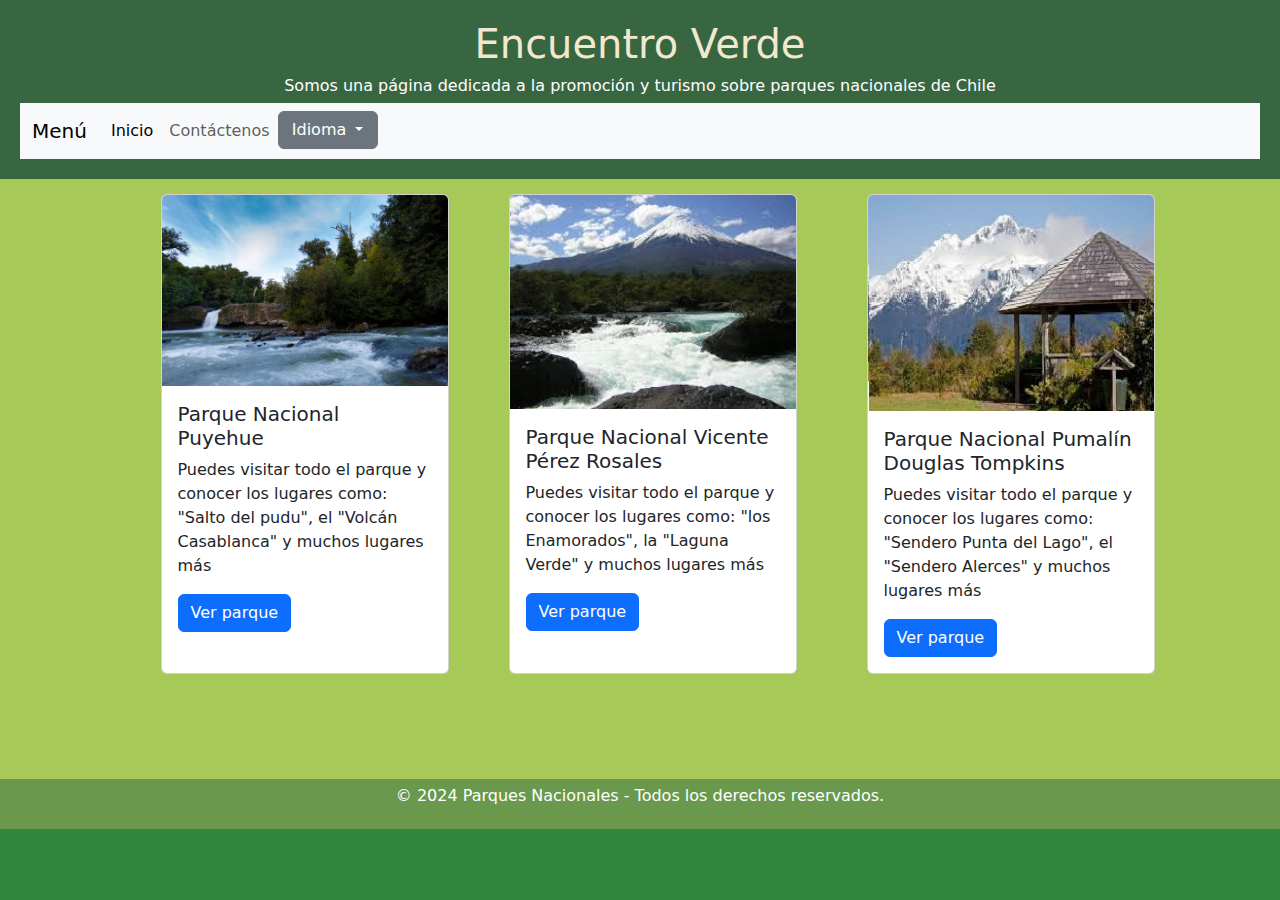
<file: HTML/Index.html>
<!DOCTYPE html>
<html lang="en">
<head>
    <meta charset="UTF-8">
    <meta name="viewport" content="width=device-width, initial-scale=1.0">
    <title>Parques nacionales</title>
    <link rel="icon" type="IMG" href="../IMG/Logo.png">
    <link href="https://cdn.jsdelivr.net/npm/bootstrap@5.3.3/dist/css/bootstrap.min.css" rel="stylesheet">
    <script src="https://cdn.jsdelivr.net/npm/bootstrap@5.3.3/dist/js/bootstrap.bundle.min.js"></script>
    <link rel="stylesheet" href="../CSS/Style.css">
    <script src="https://ajax.googleapis.com/ajax/libs/jquery/3.5.1/jquery.min.js"></script>
    <script src="https://cdnjs.cloudflare.com/ajax/libs/popper.js/1.16.0/umd/popper.min.js"></script>
    <script src="../JS/Java.JS"></script>
</head>
</head>
<header class="HeaderI">
    <div>
        <h1 style="text-align: center;"  >Encuentro Verde </h1>
        <h6 id="Descripcion"><center>Somos una página dedicada a la promoción y turismo sobre parques nacionales de Chile</center></h6>
            <nav class="navbar navbar-expand-lg bg-light">
              <div class="container-fluid">
                <a class="navbar-brand" href="#">Menú</a>
                <button class="navbar-toggler" type="button" data-bs-toggle="collapse" data-bs-target="#navbarScroll" aria-controls="navbarScroll" aria-expanded="false" aria-label="Toggle navigation">
                  <span class="navbar-toggler-icon"></span>
                </button>
                <div class="collapse navbar-collapse" id="navbarScroll">
                  <ul class="navbar-nav me-auto my-2 my-lg-0 navbar-nav-scroll" style="--bs-scroll-height: 100px;">
                    <li class="nav-item">
                      <a class="nav-link active" aria-current="page" href="Index.html">Inicio</a>
                    </li>
                    <li class="nav-item">
                      <a class="nav-link" href="Contacto.html">Contáctenos</a>
                    </li>
                    <div class="dropdown">
                      <button class="btn btn-secondary dropdown-toggle" type="button" id="dropdownMenuButton1" data-bs-toggle="dropdown" aria-expanded="false">
                        Idioma
                      </button>
                      <ul class="dropdown-menu" aria-labelledby="dropdownMenuButton1">
                        <li><a class="dropdown-item" href="Index.html"><img src="../IMG/Español.png"></a></li>
                        <li><a class="dropdown-item" onclick="InglesIndex()" ><img src="../IMG/Ingles.png" ></a></li>
                        
                      </ul>
                    </div>
                  </ul>

                </div>
              </div>
            </nav>
            
      </div>

    
</header>
<body>
    <div class="container2">
        <div class="main">
        <div class="card" style="width: 18rem; margin-right: 30px; ">
            <img class="card-img-top" src="../IMG/puyehue.jpg" alt="Parque Puyehue">
            <div class="card-body">
              <h5 class="card-title" id="Puyehue">Parque Nacional Puyehue</h5>
              <p class="card-text" id="PuyehueD">
                Puedes visitar todo el parque y conocer los lugares como:
                 "Salto del pudu", el "Volcán Casablanca" y muchos lugares más
              </p>
              <a href="Puyehue.html" class="btn btn-primary " >Ver parque</a>
            </div>
          </div>
          <div class="card" style="width: 18rem; margin-left: 30px;">
            <img class="card-img-top" src="../IMG/PNVicente.jpg" alt="Vicente perez Rosales">
            <div class="card-body">
              <h5 class="card-title" id="Vicente">Parque Nacional Vicente Pérez Rosales</h5>
              <p class="card-text" id="VicenteD">
                 Puedes visitar todo el parque y conocer los lugares como:
                 "los Enamorados", la "Laguna Verde" y muchos lugares más</p>
              <a href="VicentePR.html" class="btn btn-primary">Ver parque</a>
            </div>
          </div>
          <div class="card" style="width: 18rem; margin-left: 60px;">
            <img class="card-img-top" src="../IMG/Pumalin2.jpg" alt="Pumalin Douglas Tompkins">
            <div class="card-body">
              <h5 class="card-title">Parque Nacional Pumalín Douglas Tompkins</h5>
              <p class="card-text">
                 Puedes visitar todo el parque y conocer los lugares como:
                 "Sendero Punta del Lago", el "Sendero Alerces" y muchos lugares más</p>
              <a href="Pumalin.html" class="btn btn-primary">Ver parque</a>
            </div>
          </div>

        </div>
    </div>
    <footer>
        <p>&copy; 2024 Parques Nacionales - Todos los derechos reservados.</p>
    </footer>

</body>
</html>
</file>
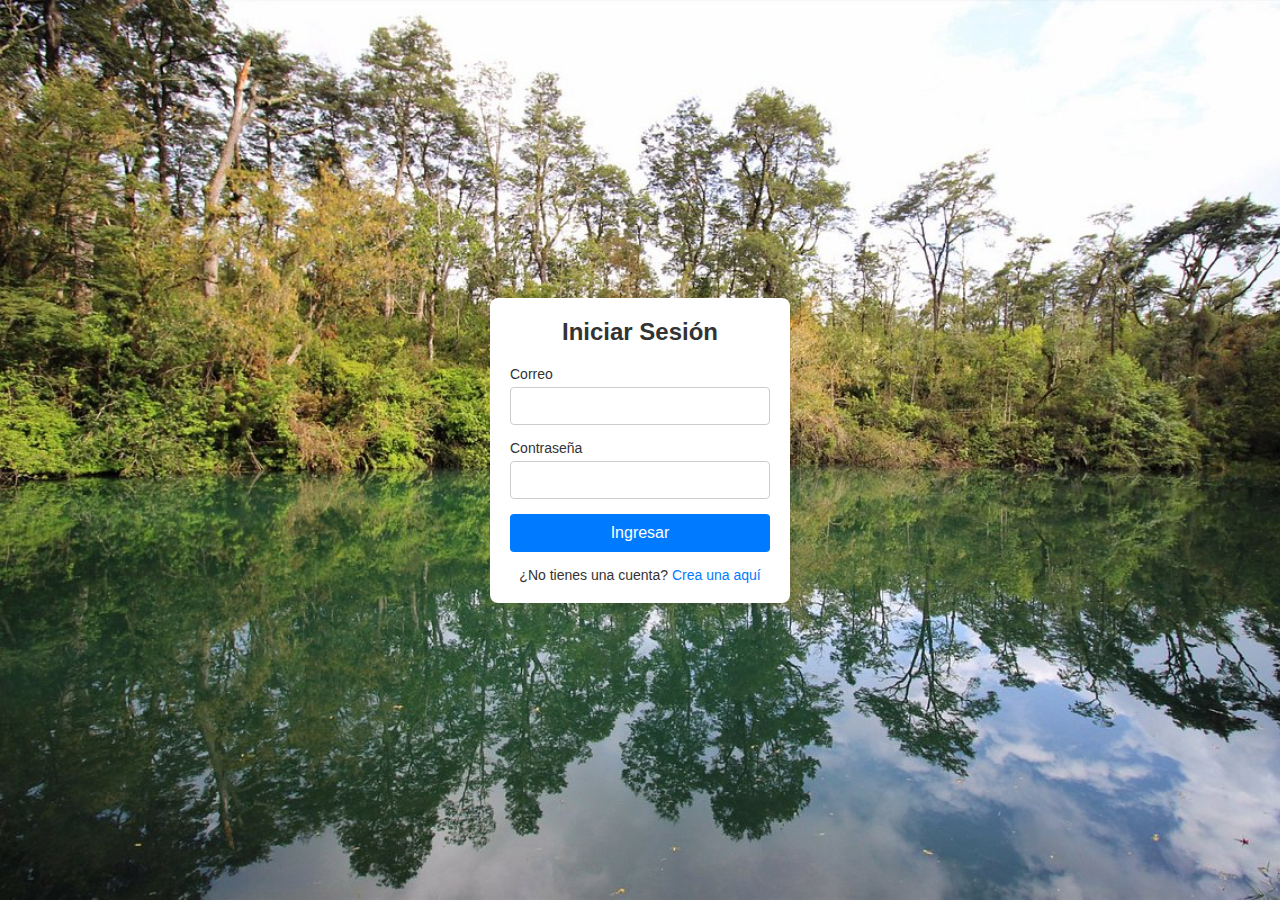
<file: HTML/Login.html>
<!DOCTYPE html>
<html lang="es">
<head>
    <meta charset="UTF-8">
    <meta name="viewport" content="width=device-width, initial-scale=1.0">
    <title>Login</title>
    <link rel="stylesheet" href="../CSS/Login.css">
</head>
<body>
    <div class="login-container">
        <h2>Iniciar Sesión</h2>
        <form action="/login" method="post">
            <div class="input-group">
                <label for="email">Correo</label>
                <input type="email" id="email" name="email" required>
            </div>
            <div class="input-group">
                <label for="password">Contraseña</label>
                <input type="password" id="password" name="password" required>
            </div>
            <button type="submit">Ingresar</button>
        </form>
        <div class="register-link">
            <p>¿No tienes una cuenta? <a href="../HTML/Registrar.html">Crea una aquí</a></p>
        </div>
    </div>
</body>
</html>
</file>
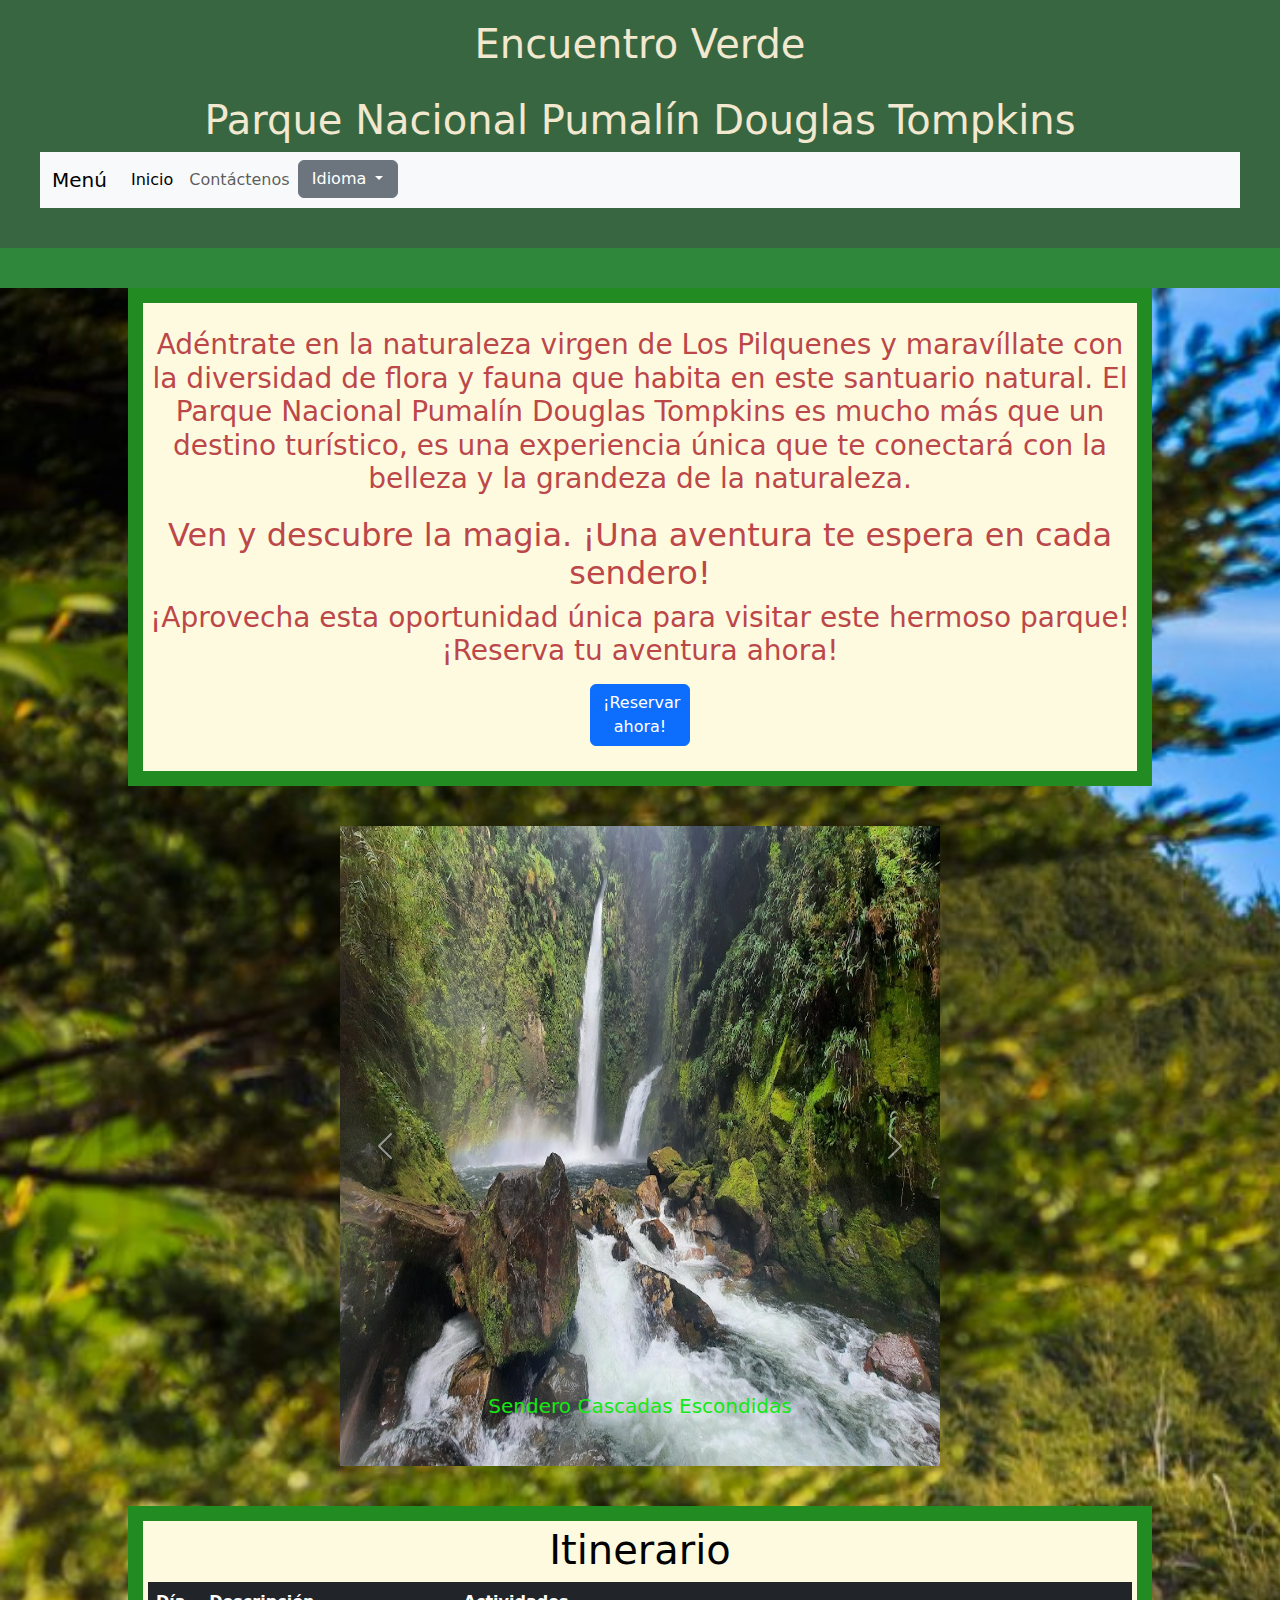
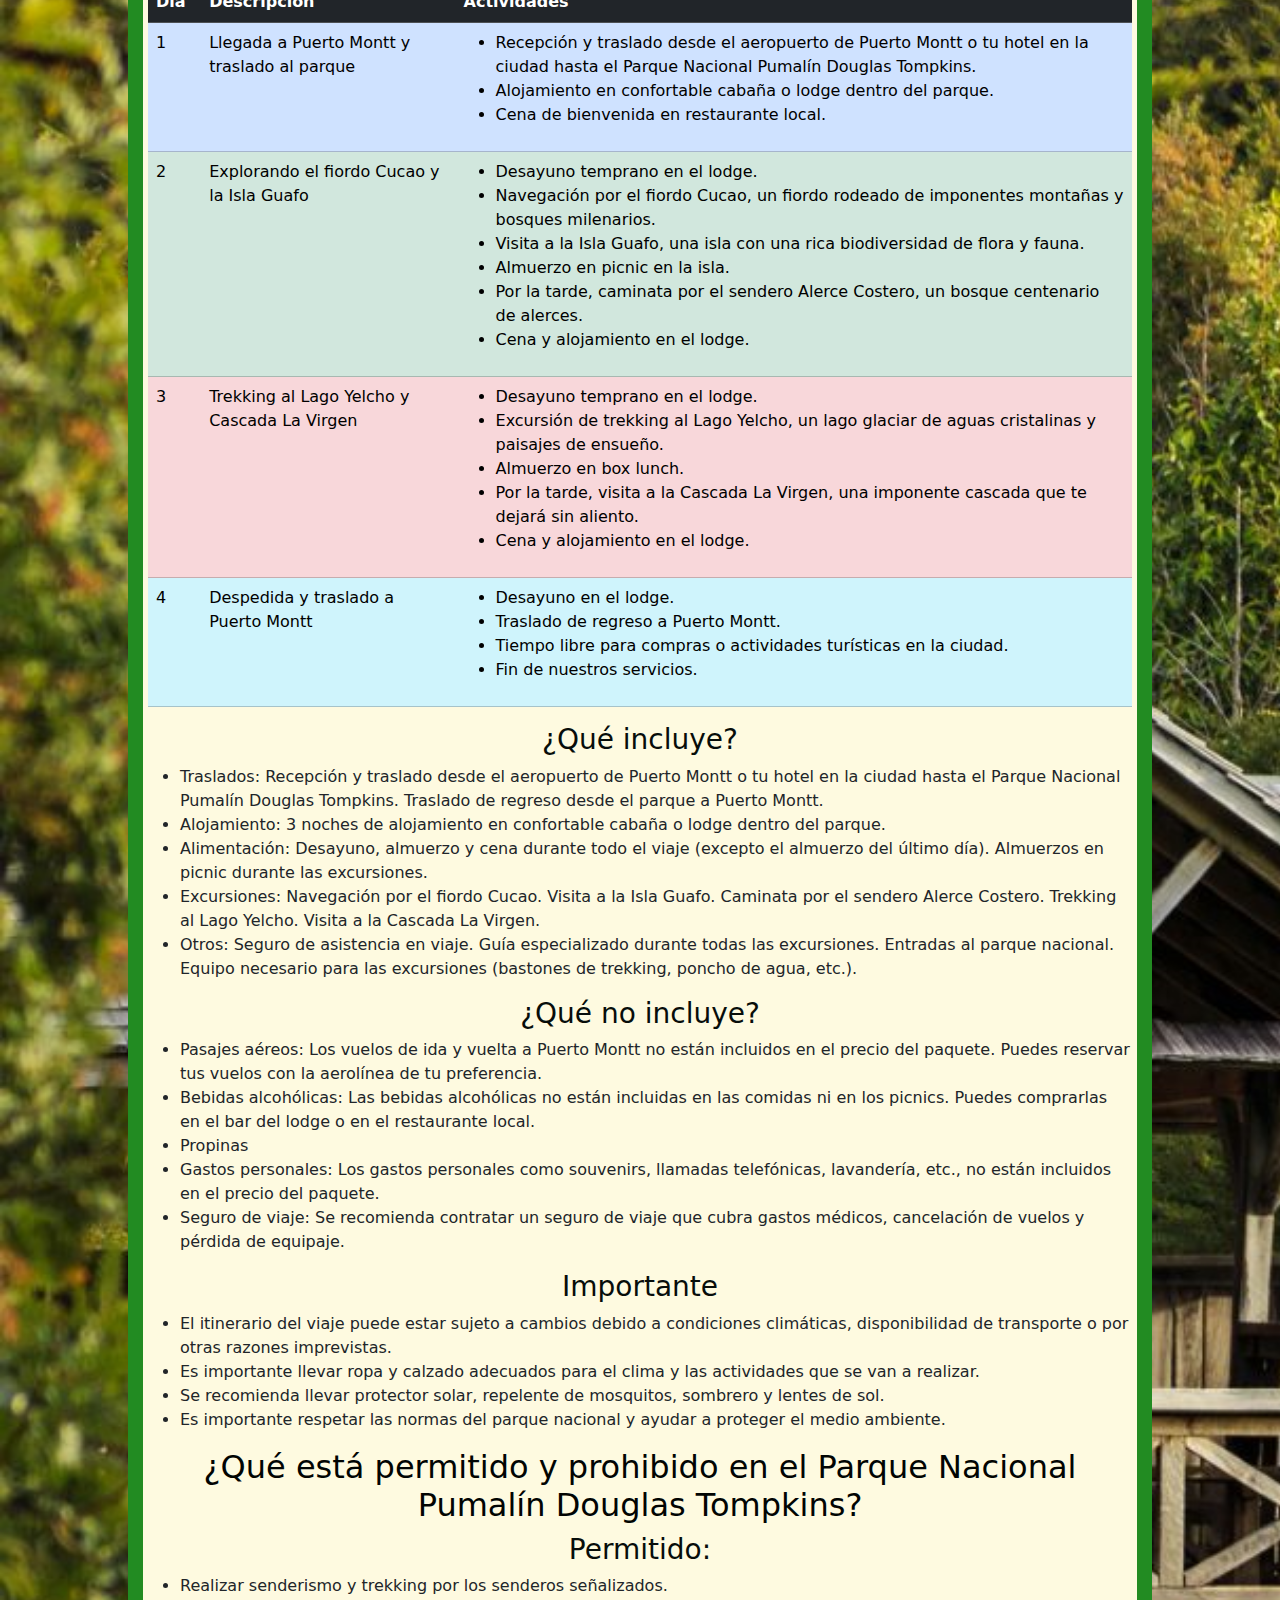
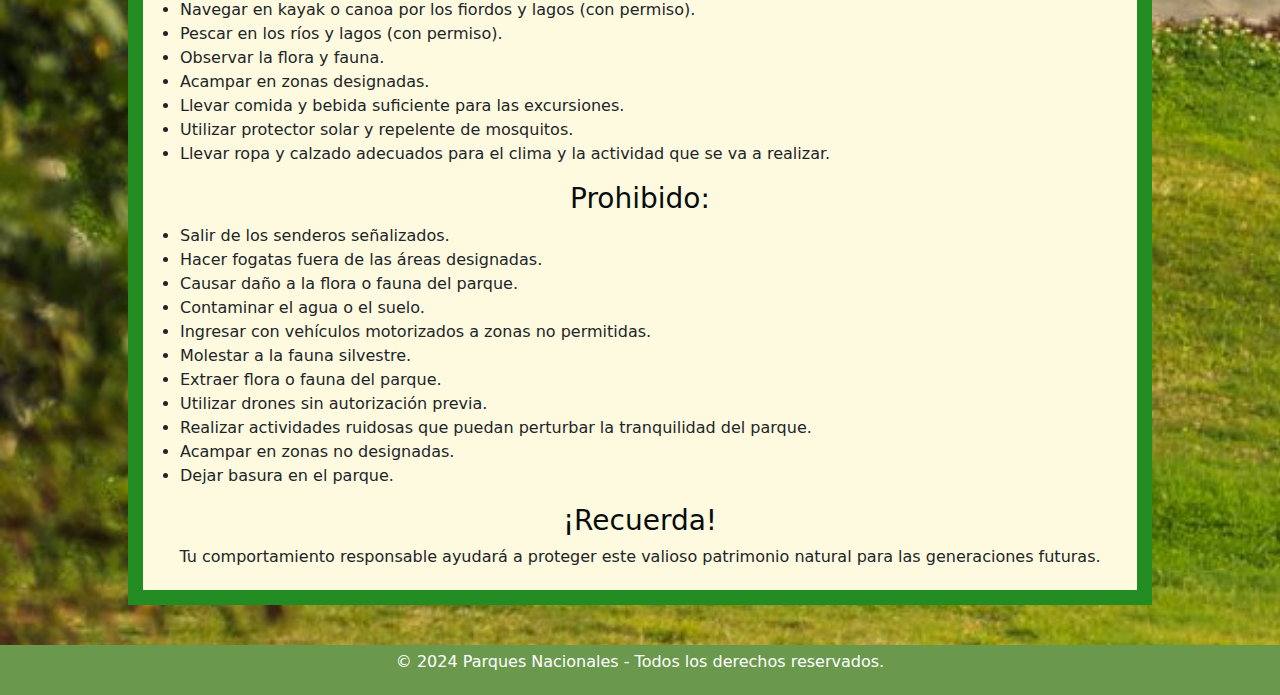
<file: HTML/Pumalin.html>
<!DOCTYPE html>
<html lang="en">
<head>
    <meta charset="UTF-8">
    <meta name="viewport" content="width=device-width, initial-scale=1.0">
    <title>Pumalin</title>
    <link rel="icon" type="IMG" href="../IMG/Logo.png">
    <link href="https://cdn.jsdelivr.net/npm/bootstrap@5.3.3/dist/css/bootstrap.min.css" rel="stylesheet">
    <script src="https://cdn.jsdelivr.net/npm/bootstrap@5.3.3/dist/js/bootstrap.bundle.min.js"></script>
    <link rel="stylesheet" href="../CSS/Style.css">
    <script src="https://ajax.googleapis.com/ajax/libs/jquery/3.5.1/jquery.min.js"></script>
    <script src="https://cdnjs.cloudflare.com/ajax/libs/popper.js/1.16.0/umd/popper.min.js"></script>
    <script src="../JS/Java.JS"></script>
</head>
<body >
    <header>
        <h1>
            Encuentro Verde
        </h1>
        <header class="HeaderI">
            <div>
                <h1 style="text-align: center;" id="PumalinT" >Parque Nacional Pumalín Douglas Tompkins </h1>
                <nav class="navbar navbar-expand-lg bg-light">
                    <div class="container-fluid">
                      <a class="navbar-brand" href="#">Menú</a>
                      <button class="navbar-toggler" type="button" data-bs-toggle="collapse" data-bs-target="#navbarScroll" aria-controls="navbarScroll" aria-expanded="false" aria-label="Toggle navigation">
                        <span class="navbar-toggler-icon"></span>
                      </button>
                      <div class="collapse navbar-collapse" id="navbarScroll">
                        <ul class="navbar-nav me-auto my-2 my-lg-0 navbar-nav-scroll" style="--bs-scroll-height: 100px;">
                          <li class="nav-item">
                            <a class="nav-link active" aria-current="page" href="Index.html">Inicio</a>
                          </li>         
                          <li class="nav-item">
                            <a class="nav-link" href="Contacto.html">Contáctenos</a>
                          </li>
                          <div class="dropdown">
                            <button class="btn btn-secondary dropdown-toggle" type="button" id="dropdownMenuButton1" data-bs-toggle="dropdown" aria-expanded="false">
                              Idioma
                            </button>
                            <ul class="dropdown-menu" aria-labelledby="dropdownMenuButton1">
                              <li><a class="dropdown-item" href="Pumalin.html"><img src="../IMG/Español.png"></a></li>
                              <li><a class="dropdown-item" onclick="InglesPumalin()"><img src="../IMG/Ingles.png"></a></li>
                              
                            </ul>
                          </div>
                        </ul>
      
                      </div>
                    </div>
                  </nav>

              </div>  
        </header>
    </header>
    <body  >
        <section style="background-image: url('../IMG/pumalin.jpg');background-size: cover;">
        <div class="CuadroTexto">
        <article>
            <h3 class="Pumalin" id="PumalinDesc">
                Adéntrate en la naturaleza virgen de Los Pilquenes y
                 maravíllate con la diversidad de flora y fauna que habita en 
                 este santuario natural. El Parque Nacional Pumalín Douglas Tompkins
                  es mucho más que un destino turístico, es una experiencia única
                   que te conectará con la belleza y la grandeza de la naturaleza.
            </h3>
        </article>
        <article>
            <h2 class="Pumalin" id="PumalinSub">Ven y descubre la magia. ¡Una aventura te espera en cada sendero!</h2>
            <h3 class="Pumalin"><p id="PumalinSub2">¡Aprovecha esta oportunidad única para visitar este hermoso parque!¡Reserva tu aventura ahora!</p></h3>
            <button type="button" class="btn btn-primary" data-bs-toggle="modal" data-bs-target="#myModal">
                ¡Reservar ahora!
              </button>       
        </article>         
    </div>
    <div class="modal" id="myModal">
        <div class="modal-dialog modal-dialog-centered">
          <div class="modal-content">
            <div class="modal-header">
              <h4 class="modal-title">Alerta</h4>
              <button type="button" class="btn-close" data-bs-dismiss="modal"></button>
            </div>
            <div class="modal-body">
              No hay reservas disponibles :(
            </div>
            <div class="modal-footer">
              <button type="button" class="btn btn-danger" data-bs-dismiss="modal">Cerrar</button>
            </div>
      
          </div>
        </div>
      </div>
    
        <section id="galeria">
            <h2 ></h2>
            <div id="carouselExampleControls" class="carousel slide carousel-background" data-bs-ride="carousel" >
                <div class="carousel-inner">
                    <div class="carousel-item active">
                        <img src="../IMG/cascadasescondidas.jpg"
                         class="d-block img-fluid" alt="Sendero de los enamorados">
                        <div class="carousel-caption d-none d-md-block">
                        <h5 style="color: rgb(21, 232, 21);">Sendero Cascadas Escondidas</h5>
                        </div>
                    </div>
                    <div class="carousel-item">
                        <img src="../IMG/volcanchaiten.jpg"  class="d-block img-fluid" alt="Laguna verde">
                        <div class="carousel-caption d-none d-md-block">
                        <h5 style="color: rgb(1, 52, 13);">Sendero Volcan Chaitén</h5>
                    </div>
                    </div>
                    <div class="carousel-item">
                        <img src="../IMG/miradorlago.jpg" class="d-block img-fluid" alt="Sendero los alerces">
                        <div class="carousel-caption d-none d-md-block">
                        <h5 style="color: rgb(34, 244, 34);">Sendero Lago Negro</h5>
                    </div>
                    </div>
                    <div class="carousel-item">
                      <img src="../IMG/mirador.jpg" class="d-block img-fluid" alt="Mirador">
                      <div class="carousel-caption d-none d-md-block">
                      <h5 style="color: rgb(34, 244, 34);">Mirador </h5>
                  </div>
                  </div>
                </div>
                <a class="carousel-control-prev" href="#carouselExampleControls" role="button" data-slide="prev">
                    <span class="carousel-control-prev-icon" aria-hidden="true"></span>
                    <span class="sr-only"></span>
                </a>
                <a class="carousel-control-next" href="#carouselExampleControls" role="button" data-slide="next">
                    <span class="carousel-control-next-icon" aria-hidden="true"></span>
                    <span class="sr-only"></span>
                </a>
            </div>
        </section>
        <section>
            <div class="CuadroTexto">
                <h1 style="color: black;" id="PumalinIti"> Itinerario</h1>
                <table class="table" cellspacing="10" width="100%">
                    <thead class="table-dark" width="50%">
                      <tr >
                        <th id="Dia">Día</th>
                        <th id="Descripcion">Descripción</th>
                        <th id="Actividades">Actividades</th>
                      </tr>
                    </thead>
                    <tbody>
                        <tr class="table-primary">
                          <td>1</td>
                          <td id="PumalinD1D">Llegada a Puerto Montt y traslado al parque</td>
                          <td><ul>
                            <li id="PumalinD1A1">Recepción y traslado desde el aeropuerto de Puerto Montt o tu hotel en la ciudad hasta el Parque Nacional Pumalín Douglas Tompkins.</li>
                            <li id="PumalinD1A2">Alojamiento en confortable cabaña o lodge dentro del parque.</li>
                            <li id="PumalinD1A3">Cena de bienvenida en restaurante local.</li>
                        </ul></td>
                        </tr>  
                        <tr class="table-success">
                            <td>2</td>
                          <td id="PumalinD2D">Explorando el fiordo Cucao y la Isla Guafo</td>
                          <td><ul>
                            <li id="PumalinD2A1">Desayuno temprano en el lodge.</li>
                            <li id="PumalinD2A2">Navegación por el fiordo Cucao, un fiordo rodeado de imponentes montañas y bosques milenarios.</li>
                            <li id="PumalinD2A3">Visita a la Isla Guafo, una isla con una rica biodiversidad de flora y fauna.</li>
                            <li id="PumalinD2A4">Almuerzo en picnic en la isla.</li>
                            <li id="PumalinD2A5">Por la tarde, caminata por el sendero Alerce Costero, un bosque centenario de alerces.</li>
                            <li id="PumalinD2A6">Cena y alojamiento en el lodge.</li>
                        </ul></td>
                        </tr>
                        <tr class="table-danger">
                            <td>3</td>
                            <td id="PumalinD3D">Trekking al Lago Yelcho y Cascada La Virgen</td>
                            <td><ul>
                                <li id="PumalinD3A1">Desayuno temprano en el lodge.</li>
                                <li id="PumalinD3A2">Excursión de trekking al Lago Yelcho, un lago glaciar de aguas cristalinas y paisajes de ensueño.</li>
                                <li id="PumalinD3A3">Almuerzo en box lunch.</li>
                                <li id="PumalinD3A4">Por la tarde, visita a la Cascada La Virgen, una imponente cascada que te dejará sin aliento.</li>
                                <li id="PumalinD3A5">Cena y alojamiento en el lodge.</li>
                          </ul></td>
                        </tr>
                        <tr class="table-info">
                            <td>4</td>
                            <td id="PumalinD4D">Despedida y traslado a Puerto Montt</td>
                            <td><ul>
                                <li id="PumalinD4A1">Desayuno en el lodge.</li>
                                <li id="PumalinD4A2">Traslado de regreso a Puerto Montt.</li>
                                <li id="PumalinD4A3">Tiempo libre para compras o actividades turísticas en la ciudad.</li>
                                <li id="PumalinD4A4">Fin de nuestros servicios.</li>
                          </ul></td>

                        </tr>
                        
                    </tbody>
                </table>   
                <h3 id="Incluye">¿Qué incluye?</h3>
                <ul>
                    <li id="Incluye1">Traslados: Recepción y traslado desde el aeropuerto de Puerto Montt o tu hotel en la ciudad hasta el Parque Nacional Pumalín Douglas Tompkins. Traslado de regreso desde el parque a Puerto Montt.</li>
                    <li id="Incluye2">Alojamiento: 3 noches de alojamiento en confortable cabaña o lodge dentro del parque.</li>
                    <li id="Incluye3">Alimentación: Desayuno, almuerzo y cena durante todo el viaje (excepto el almuerzo del último día). Almuerzos en picnic durante las excursiones.</li>
                    <li id="Incluye4">Excursiones: Navegación por el fiordo Cucao. Visita a la Isla Guafo. Caminata por el sendero Alerce Costero. Trekking al Lago Yelcho. Visita a la Cascada La Virgen.</li>
                    <li id="Incluye5">Otros: Seguro de asistencia en viaje. Guía especializado durante todas las excursiones. Entradas al parque nacional. Equipo necesario para las excursiones (bastones de trekking, poncho de agua, etc.).</li>
                </ul>
                <h3 id="NoIncluye">¿Qué no incluye?</h3>
                <ul>
                    <li id="NoIncluye1">Pasajes aéreos: Los vuelos de ida y vuelta a Puerto Montt no están incluidos en el precio del paquete. Puedes reservar tus vuelos con la aerolínea de tu preferencia.</li>
                    <li id="NoIncluye2">Bebidas alcohólicas: Las bebidas alcohólicas no están incluidas en las comidas ni en los picnics. Puedes comprarlas en el bar del lodge o en el restaurante local.</li>
                    <li id="NoIncluye3">Propinas</li>
                    <li id="NoIncluye4">Gastos personales: Los gastos personales como souvenirs, llamadas telefónicas, lavandería, etc., no están incluidos en el precio del paquete.</li>
                    <li id="NoIncluye5">Seguro de viaje: Se recomienda contratar un seguro de viaje que cubra gastos médicos, cancelación de vuelos y pérdida de equipaje.</li>
                </ul>
                <h3 style="text-align: center;" id="Importante">Importante</h3>
                <ul>
                    <li id="Importante1">El itinerario del viaje puede estar sujeto a cambios debido a condiciones climáticas, disponibilidad de transporte o por otras razones imprevistas.</li>
                    <li id="Importante2">Es importante llevar ropa y calzado adecuados para el clima y las actividades que se van a realizar.</li>
                    <li id="Importante3">Se recomienda llevar protector solar, repelente de mosquitos, sombrero y lentes de sol.</li>
                    <li id="Importante4">Es importante respetar las normas del parque nacional y ayudar a proteger el medio ambiente.</li>
                </ul>
                <h2 id="QuePermi">¿Qué está permitido y prohibido en el Parque Nacional Pumalín Douglas Tompkins?</h2>

                <h3 id="Permitido">Permitido:</h3>
                <ul>
                    <li id="Permitido1">Realizar senderismo y trekking por los senderos señalizados.</li>
                    <li id="Permitido2">Navegar en kayak o canoa por los fiordos y lagos (con permiso).</li>
                    <li id="Permitido3">Pescar en los ríos y lagos (con permiso).</li>
                    <li id="Permitido4">Observar la flora y fauna.</li>
                    <li id="Permitido5">Acampar en zonas designadas.</li>
                    <li id="Permitido6">Llevar comida y bebida suficiente para las excursiones.</li>
                    <li id="Permitido7">Utilizar protector solar y repelente de mosquitos.</li>
                    <li id="Permitido8">Llevar ropa y calzado adecuados para el clima y la actividad que se va a realizar.</li>
                </ul>
                <h3 id="Prohibido">Prohibido:</h3>
                <ul>
                    <li id="Prohibido1">Salir de los senderos señalizados.</li>
                    <li id="Prohibido2">Hacer fogatas fuera de las áreas designadas.</li>
                    <li id="Prohibido3">Causar daño a la flora o fauna del parque.</li>
                    <li id="Prohibido4">Contaminar el agua o el suelo.</li>
                    <li id="Prohibido5">Ingresar con vehículos motorizados a zonas no permitidas.</li>
                    <li id="Prohibido6">Molestar a la fauna silvestre.</li>
                    <li id="Prohibido7">Extraer flora o fauna del parque.</li>
                    <li id="Prohibido8">Utilizar drones sin autorización previa.</li>
                    <li id="Prohibido9">Realizar actividades ruidosas que puedan perturbar la tranquilidad del parque.</li>
                    <li id="Prohibido10">Acampar en zonas no designadas.</li>
                    <li id="Prohibido11">Dejar basura en el parque.</li>
                </ul>
                <div>
                <h3 id="Recuerda">¡Recuerda!</h3>
                <p style="text-align: center;" id="Recuerda1">Tu comportamiento responsable ayudará a proteger este valioso patrimonio natural para las generaciones futuras.</p>
                </div>
        


            </div>
        </section>
    </body>
    <footer>
        <p>&copy; 2024 Parques Nacionales - Todos los derechos reservados.</p>
    </footer>
</body>
</html>
</file>
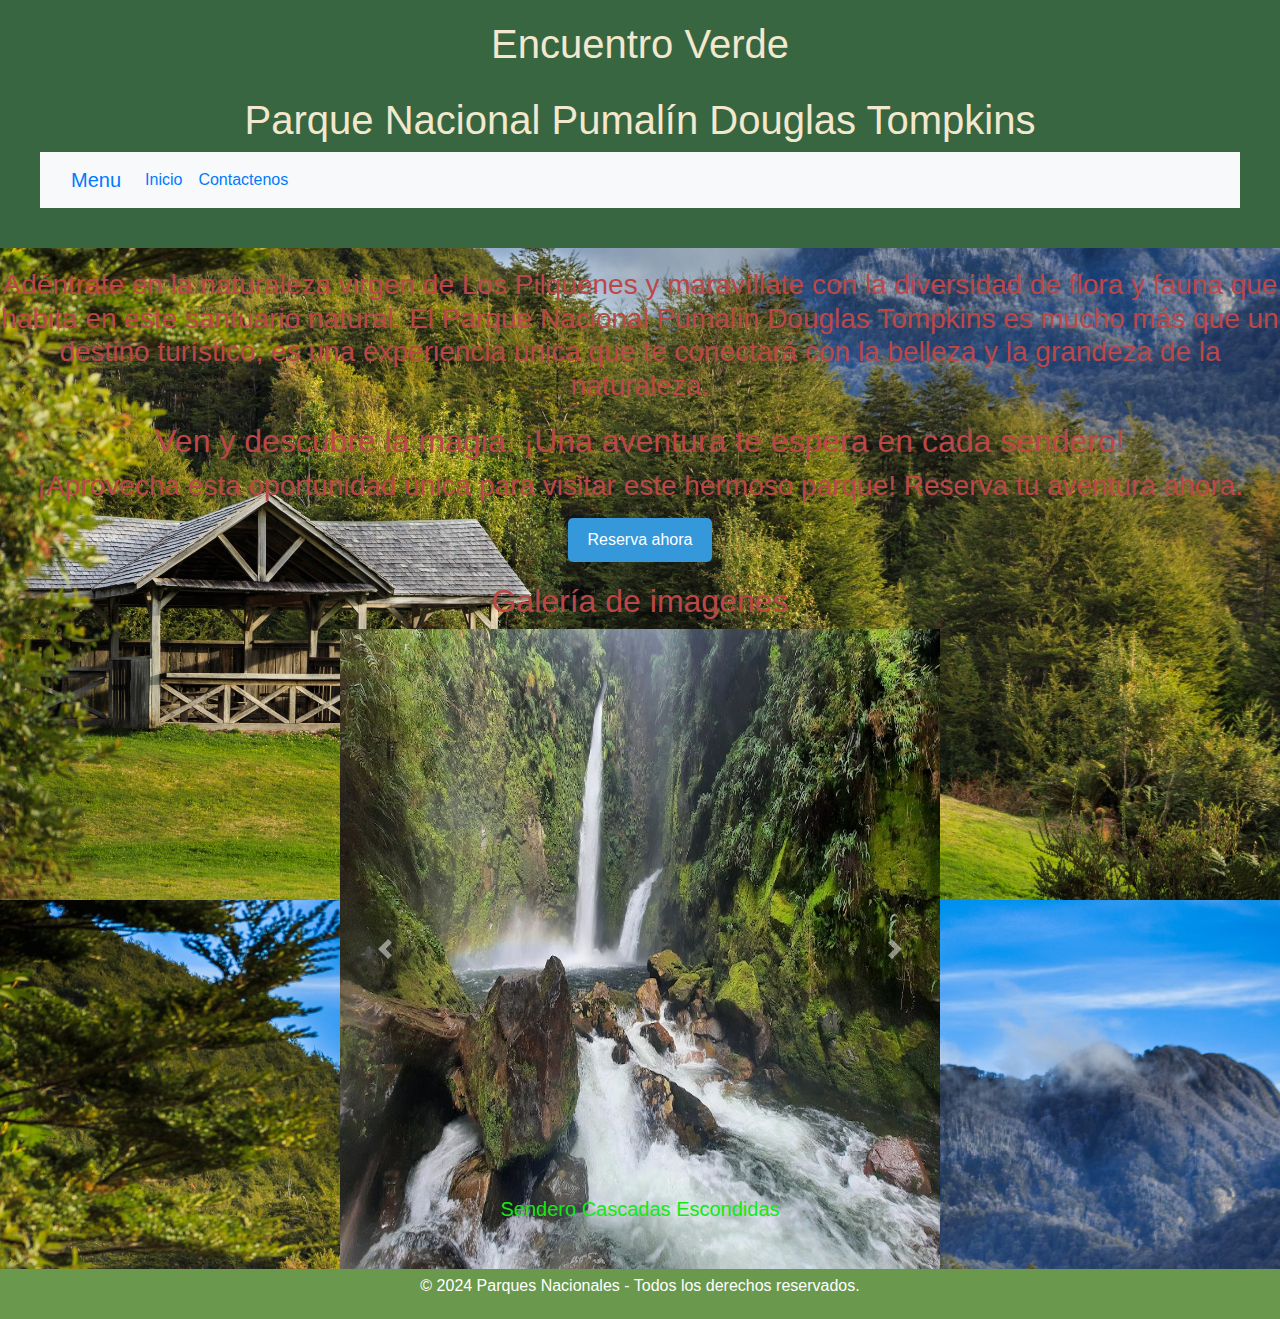
<file: HTML/Pumalín.html>
<!DOCTYPE html>
<html lang="en">
<head>
    <meta charset="UTF-8">
    <meta name="viewport" content="width=device-width, initial-scale=1.0">
    <title>Pumalin</title>
    <link rel="stylesheet" href="../CSS/Style.css">
    <link rel="stylesheet" href="https://maxcdn.bootstrapcdn.com/bootstrap/4.5.2/css/bootstrap.min.css">
    <script src="https://ajax.googleapis.com/ajax/libs/jquery/3.5.1/jquery.min.js"></script>
    <script src="https://cdnjs.cloudflare.com/ajax/libs/popper.js/1.16.0/umd/popper.min.js"></script>
    <script src="https://maxcdn.bootstrapcdn.com/bootstrap/4.5.2/js/bootstrap.min.js"></script>
</head>
<body>
    <header>
        <h1>
            Encuentro Verde
        </h1>
        <header class="HeaderI">
            <div>
                <h1 style="text-align: center;" >Parque Nacional Pumalín Douglas Tompkins </h1>
                    <nav class="navbar navbar-expand-lg bg-light">
                      <div class="container-fluid">
                        <a class="navbar-brand" href="#">Menu</a>
                        <button class="navbar-toggler" type="button" data-bs-toggle="collapse" data-bs-target="#navbarScroll" aria-controls="navbarScroll" aria-expanded="false" aria-label="Toggle navigation">
                          <span class="navbar-toggler-icon"></span>
                        </button>
                        <div class="collapse navbar-collapse" id="navbarScroll">
                          <ul class="navbar-nav me-auto my-2 my-lg-0 navbar-nav-scroll" style="--bs-scroll-height: 100px;">
                            <li class="nav-item">
                              <a class="nav-link active" aria-current="page" href="Index.html">Inicio</a>
                            </li>
                            <li class="nav-item">
                              <a class="nav-link" href="Contacto.html">Contactenos</a>
                            </li>
                          </ul>
        
                        </div>
                      </div>
                    </nav>
                    
              </div>
        
            
        </header>
    </header>
    <body style="background-image: url('../IMG/pumalin.jpg');" >
        <article >
            <h3 class="Pumalin">
                Adéntrate en la naturaleza virgen de Los Pilquenes y maravíllate con la diversidad de flora y fauna que habita en este santuario natural. El Parque Nacional Pumalín Douglas Tompkins es mucho más que un destino turístico, es una experiencia única que te conectará con la belleza y la grandeza de la naturaleza.
            </h3>
        </article>
        <article>
            <h2 class="Pumalin">Ven y descubre la magia. ¡Una aventura te espera en cada sendero!</h2>
            <h3 class="Pumalin"><p>¡Aprovecha esta oportunidad única para visitar este hermoso parque! Reserva tu aventura ahora.</p></h3>
            <a href="formulario_reserva.html" class="boton">Reserva ahora</a>
        </article>
        <section id="galeria">
            <h2 class="Pumalin">Galería de imagenes</h2>
            <div id="carouselExampleControls" class="carousel slide" data-ride="carousel">
                <div class="carousel-inner">
                    <div class="carousel-item active">
                        <img src="../IMG/cascadasescondidas.jpg" class="d-block img-fluid" alt="Sendero de los enamorados">
                        <div class="carousel-caption d-none d-md-block">
                        <h5 style="color: rgb(21, 232, 21);">Sendero Cascadas Escondidas</h5>
                        </div>
                    </div>
                    <div class="carousel-item">
                        <img src="../IMG/volcanchaiten.jpg" class="d-block img-fluid" alt="Laguna verde">
                        <div class="carousel-caption d-none d-md-block">
                        <h5 style="color: rgb(1, 52, 13);">Sendero Volcan Chaitén</h5>
                    </div>
                    </div>
                    <div class="carousel-item">
                        <img src="../IMG/miradorlago.jpg" class="d-block img-fluid" alt="Sendero los alerces">
                        <div class="carousel-caption d-none d-md-block">
                        <h5 style="color: rgb(34, 244, 34);">Sendero Lago Negro</h5>
                    </div>
                    </div>
                    
                </div>
                <a class="carousel-control-prev" href="#carouselExampleControls" role="button" data-slide="prev">
                    <span class="carousel-control-prev-icon" aria-hidden="true"></span>
                    <span class="sr-only">Previous</span>
                </a>
                <a class="carousel-control-next" href="#carouselExampleControls" role="button" data-slide="next">
                    <span class="carousel-control-next-icon" aria-hidden="true"></span>
                    <span class="sr-only">Next</span>
                </a>
            </div>
    </body>
    <footer>
        <p>&copy; 2024 Parques Nacionales  - Todos los derechos reservados.</p>
    </footer>
</body>
</html>
</file>
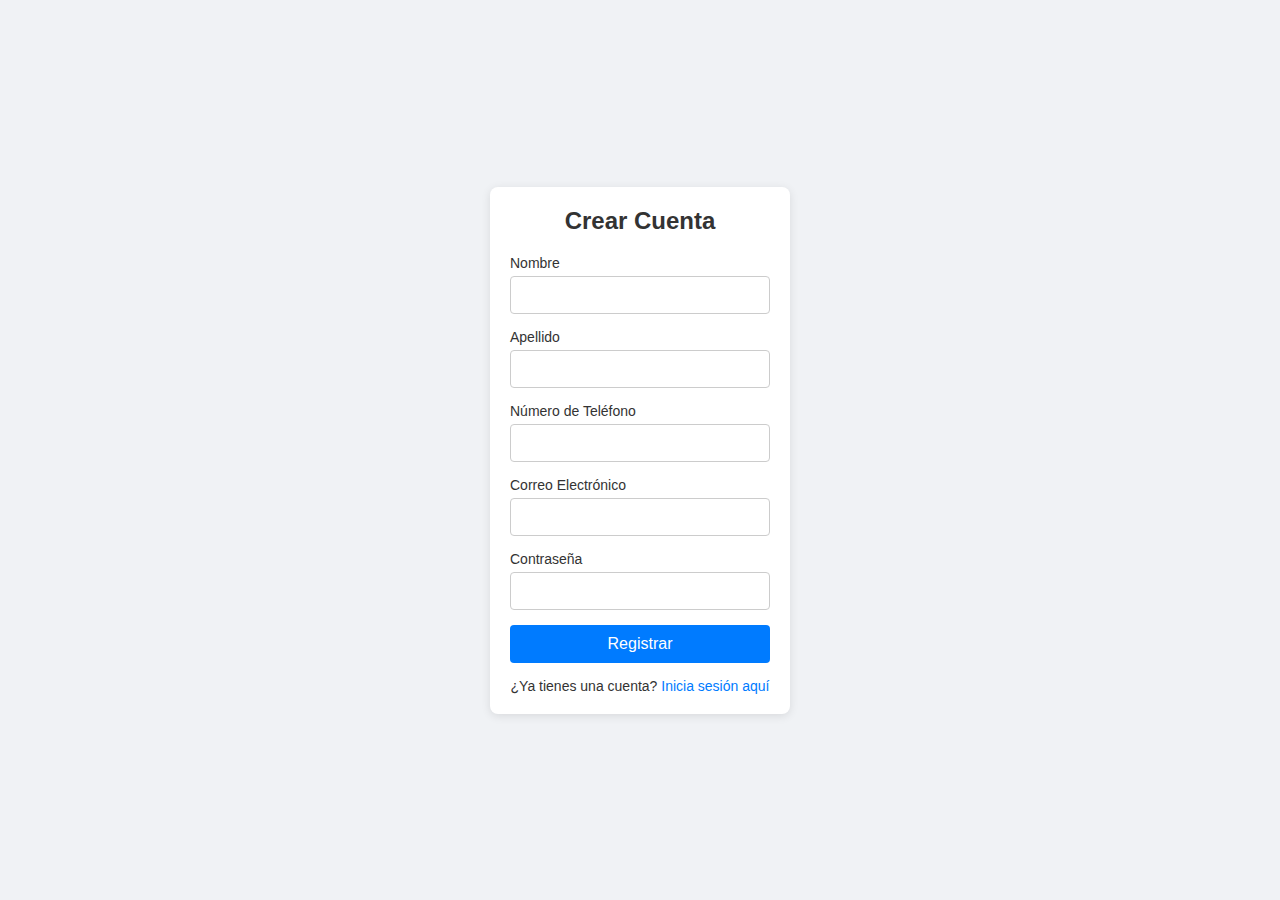
<file: HTML/Registrar.html>
<!DOCTYPE html>
<html lang="es">
<head>
    <meta charset="UTF-8">
    <meta name="viewport" content="width=device-width, initial-scale=1.0">
    <title>Registro</title>
    <link rel="stylesheet" href="../CSS/Registrar.css">
</head>
<body>
    <div class="register-container">
        <h2>Crear Cuenta</h2>
        <form id="registerForm">
            <div class="input-group">
                <label for="first-name">Nombre</label>
                <input type="text" id="first-name" name="first-name" required>
            </div>
            <div class="input-group">
                <label for="last-name">Apellido</label>
                <input type="text" id="last-name" name="last-name" required>
            </div>
            <div class="input-group">
                <label for="phone">Número de Teléfono</label>
                <input type="tel" id="phone" name="phone" required>
            </div>
            <div class="input-group">
                <label for="email">Correo Electrónico</label>
                <input type="email" id="email" name="email" required>
            </div>
            <div class="input-group">
                <label for="password">Contraseña</label>
                <input type="password" id="password" name="password" required>
            </div>
            <button type="submit">Registrar</button>
        </form>
        <div class="login-link">
            <p>¿Ya tienes una cuenta? <a href="../HTML/Login.html">Inicia sesión aquí</a></p>
        </div>
        <div id="successMessage" class="success-message" style="display:none;">
            Cuenta agregada exitosamente
        </div>
    </div>
    <script src="../JS/Java.JS"></script>
</body>
</html>
</file>
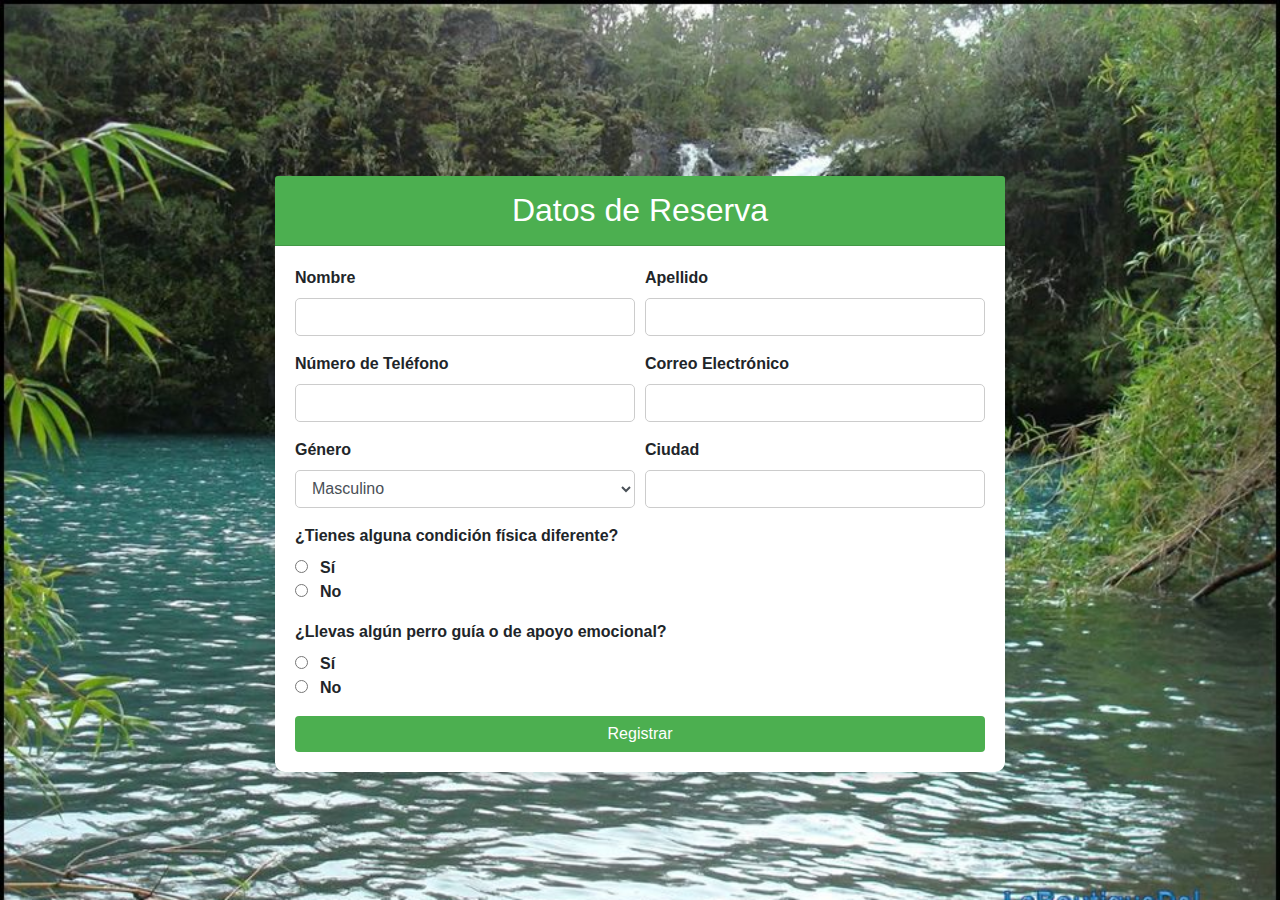
<file: HTML/Reserva.html>
<!DOCTYPE html>
<html lang="es">
<head>
    <meta charset="UTF-8">
    <meta name="viewport" content="width=device-width, initial-scale=1.0">
    <title>Formulario de Registro</title>
    <link href="https://stackpath.bootstrapcdn.com/bootstrap/4.5.2/css/bootstrap.min.css" rel="stylesheet">
    <link rel="stylesheet" href="../CSS/Reserva.css">
</head>
<body>
    <div class="container mt-5">
        <div class="row justify-content-center">
            <div class="col-md-8">
                <div class="card">
                    <div class="card-header text-center">
                        <h2>Datos de Reserva</h2>
                    </div>
                    <div class="card-body">
                        <form id="extendedRegisterForm">
                            <div class="form-row">
                                <div class="form-group col-md-6">
                                    <label for="first-name">Nombre</label>
                                    <input type="text" class="form-control" id="first-name" name="first-name" required>
                                </div>
                                <div class="form-group col-md-6">
                                    <label for="last-name">Apellido</label>
                                    <input type="text" class="form-control" id="last-name" name="last-name" required>
                                </div>
                            </div>
                            <div class="form-row">
                                <div class="form-group col-md-6">
                                    <label for="phone">Número de Teléfono</label>
                                    <input type="tel" class="form-control" id="phone" name="phone" required>
                                </div>
                                <div class="form-group col-md-6">
                                    <label for="email">Correo Electrónico</label>
                                    <input type="email" class="form-control" id="email" name="email" required>
                                </div>
                            </div>
                            <div class="form-row">
                                <div class="form-group col-md-6">
                                    <label for="gender">Género</label>
                                    <select id="gender" name="gender" class="form-control" required>
                                        <option value="masculino">Masculino</option>
                                        <option value="femenino">Femenino</option>
                                        <option value="no-binario">No binario</option>
                                        <option value="prefiero-no-mencionarlo">Prefiero no mencionarlo</option>
                                    </select>
                                </div>
                                <div class="form-group col-md-6">
                                    <label for="city">Ciudad</label>
                                    <input type="text" class="form-control" id="city" name="city" required>
                                </div>
                            </div>
                            <div class="form-group">
                                <label>¿Tienes alguna condición física diferente?</label>
                                <div class="form-check">
                                    <input class="form-check-input" type="radio" id="condition-yes" name="condition" value="si" required>
                                    <label class="form-check-label" for="condition-yes">Sí</label>
                                </div>
                                <div class="form-check">
                                    <input class="form-check-input" type="radio" id="condition-no" name="condition" value="no" required>
                                    <label class="form-check-label" for="condition-no">No</label>
                                </div>
                            </div>
                            <div class="form-group" id="condition-details" style="display: none;">
                                <label for="condition-details-text">Por favor, especifica tu condición</label>
                                <textarea class="form-control" id="condition-details-text" name="condition-details-text"></textarea>
                            </div>
                            <div class="form-group">
                                <label>¿Llevas algún perro guía o de apoyo emocional?</label>
                                <div class="form-check">
                                    <input class="form-check-input" type="radio" id="dog-yes" name="dog" value="si" required>
                                    <label class="form-check-label" for="dog-yes">Sí</label>
                                </div>
                                <div class="form-check">
                                    <input class="form-check-input" type="radio" id="dog-no" name="dog" value="no" required>
                                    <label class="form-check-label" for="dog-no">No</label>
                                </div>
                            </div>
                            <div class="form-group" id="dog-details" style="display: none;">
                                <label for="dog-details-text">Por favor, proporciona detalles sobre tu perro</label>
                                <textarea class="form-control" id="dog-details-text" name="dog-details-text"></textarea>
                            </div>
                            <button type="submit" class="btn btn-success">Registrar</button>
                        </form>
                        <div id="successMessage" class="alert alert-success mt-3" style="display:none;">
                            Registro completado exitosamente
                        </div>
                    </div>
                </div>
            </div>
        </div>
    </div>
    <script src="https://code.jquery.com/jquery-3.5.1.slim.min.js"></script>
    <script src="https://cdn.jsdelivr.net/npm/@popperjs/core@2.5.2/dist/umd/popper.min.js"></script>
    <script src="https://stackpath.bootstrapcdn.com/bootstrap/4.5.2/js/bootstrap.min.js"></script>
    <script src="../JS/Java.JS"></script>
</body>
</html>
</file>
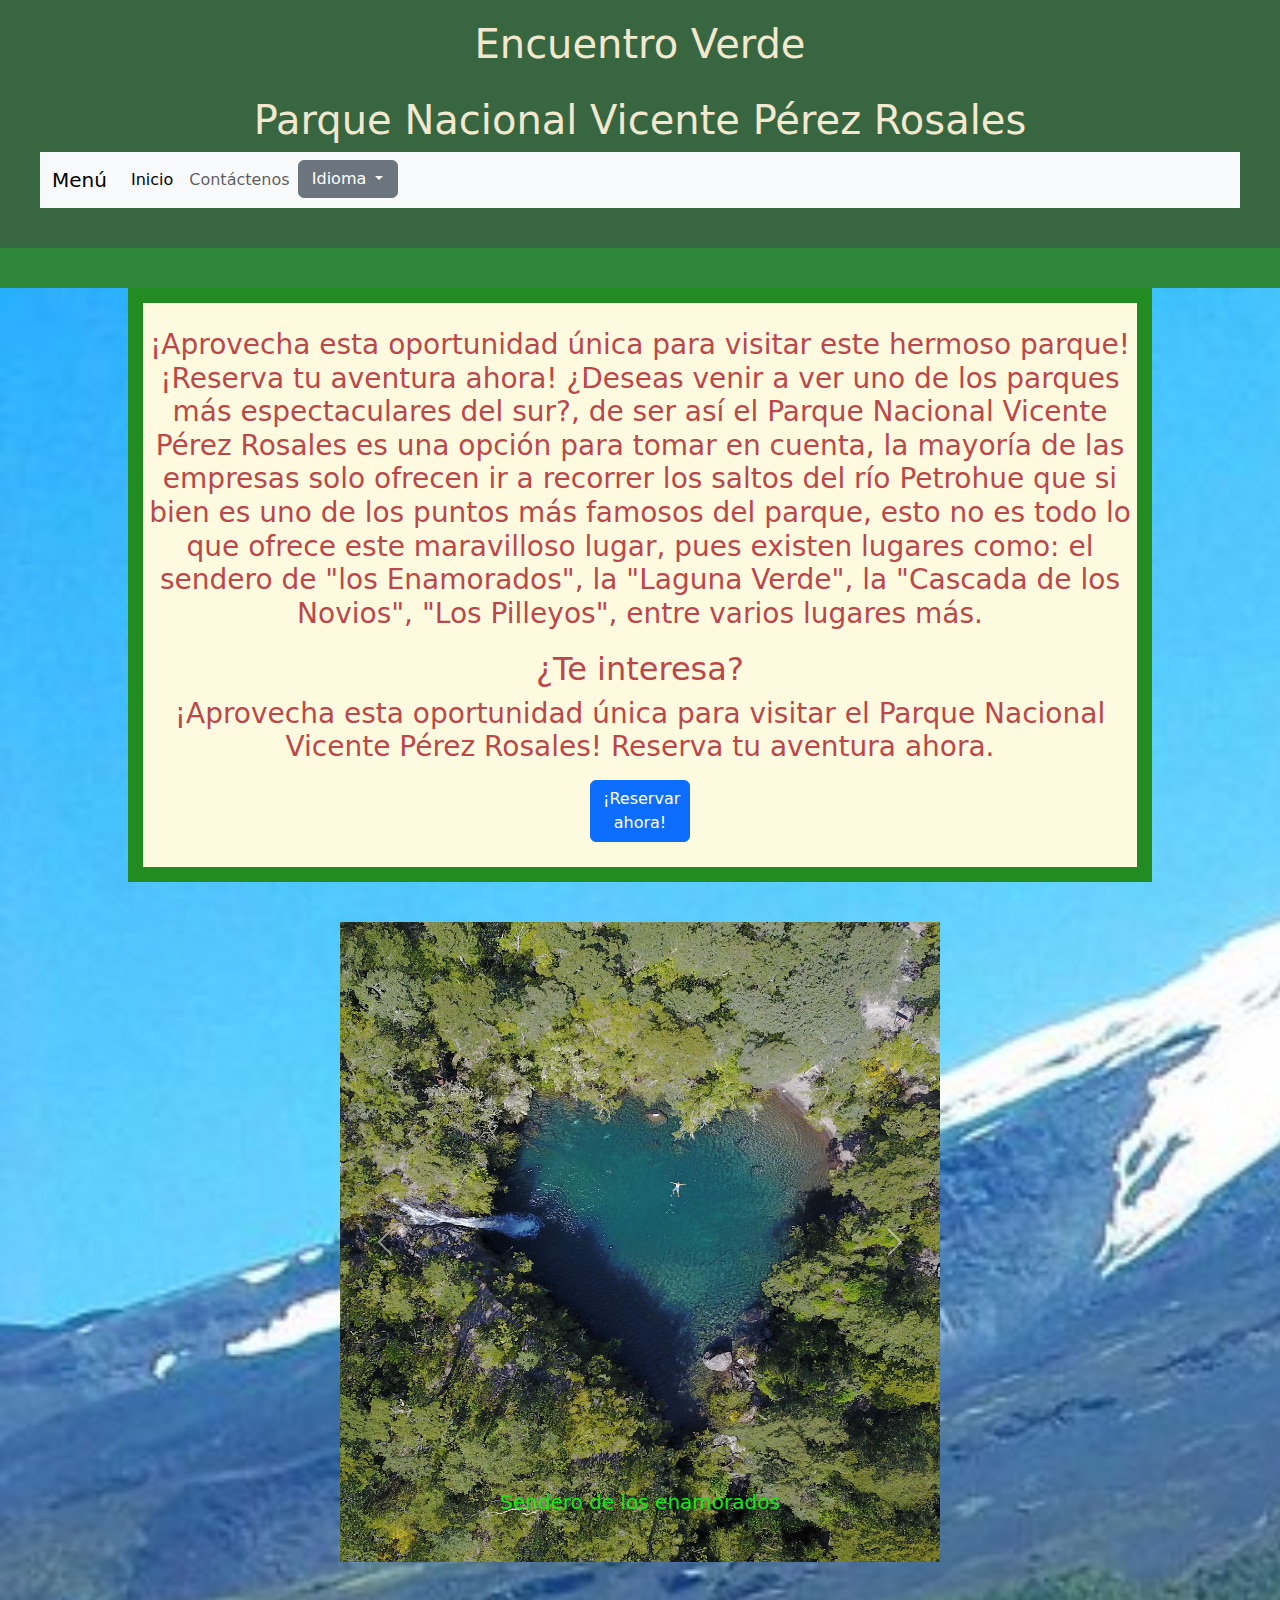
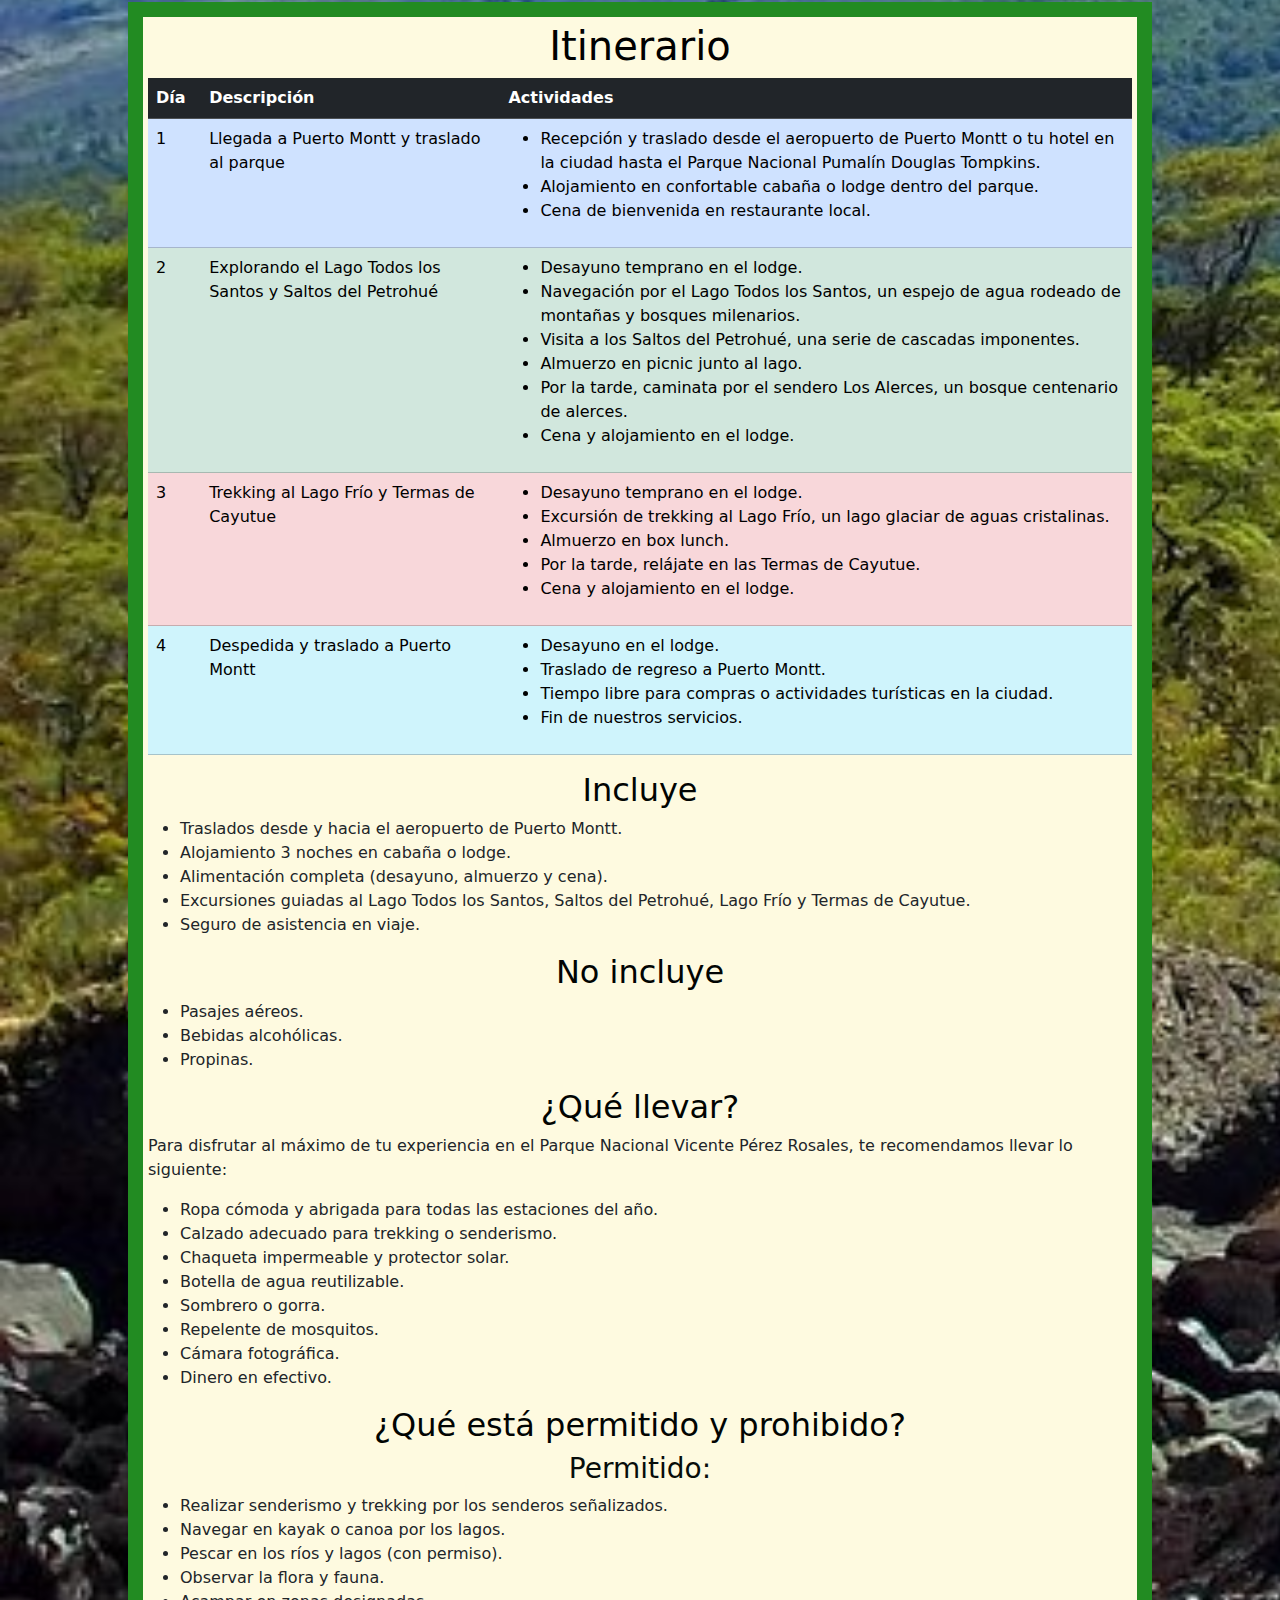
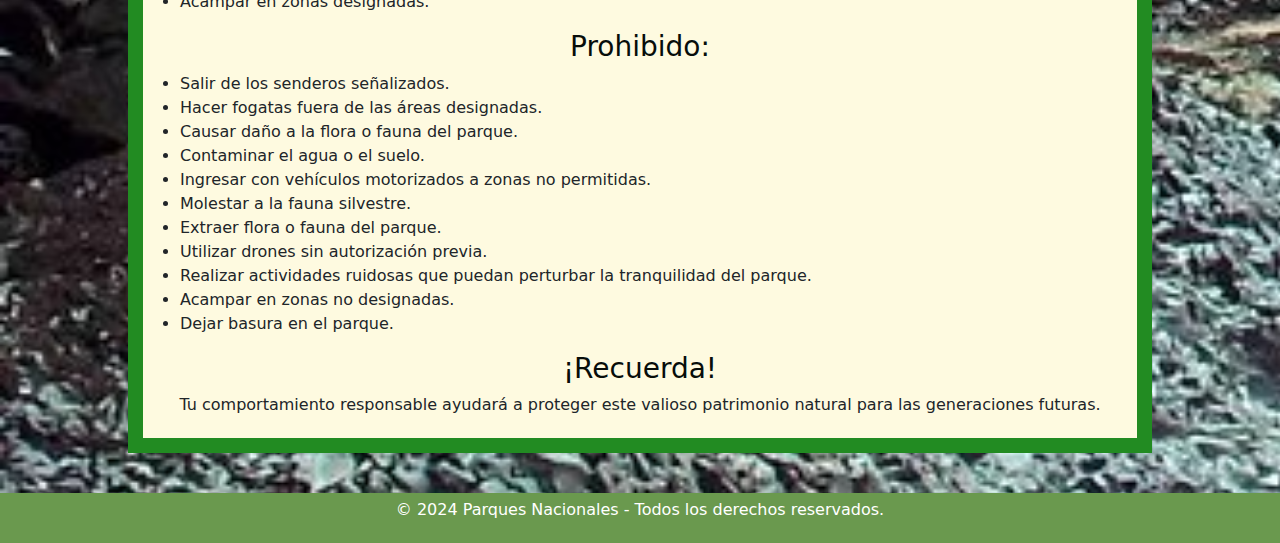
<file: HTML/VicentePR.html>
<!DOCTYPE html>
<html lang="en">
<head>
    <meta charset="UTF-8">
    <meta name="viewport" content="width=device-width, initial-scale=1.0">
    <title>Vicente Perez Rosales</title>
    <link rel="icon" type="IMG" href="../IMG/Logo.png">
    <link href="https://cdn.jsdelivr.net/npm/bootstrap@5.3.3/dist/css/bootstrap.min.css" rel="stylesheet">
    <script src="https://cdn.jsdelivr.net/npm/bootstrap@5.3.3/dist/js/bootstrap.bundle.min.js"></script>
    <link rel="stylesheet" href="../CSS/Style.css">
    <script src="https://ajax.googleapis.com/ajax/libs/jquery/3.5.1/jquery.min.js"></script>
    <script src="https://cdnjs.cloudflare.com/ajax/libs/popper.js/1.16.0/umd/popper.min.js"></script>
    <script src="../JS/Java.JS"></script>
</head>
<body   >
    <header>
        <h1>
            Encuentro Verde
        </h1>
        <header class="HeaderI">
            <div>
                <h1 style="text-align: center;" id="VicenteT" >Parque Nacional Vicente Pérez Rosales </h1>
                    <nav class="navbar navbar-expand-lg bg-light">
                      <div class="container-fluid">
                        <a class="navbar-brand" href="#">Menú</a>
                        <button class="navbar-toggler" type="button" data-bs-toggle="collapse" data-bs-target="#navbarScroll" aria-controls="navbarScroll" aria-expanded="false" aria-label="Toggle navigation">
                          <span class="navbar-toggler-icon"></span>
                        </button>
                        <div class="collapse navbar-collapse" id="navbarScroll">
                          <ul class="navbar-nav me-auto my-2 my-lg-0 navbar-nav-scroll" style="--bs-scroll-height: 100px;">
                            <li class="nav-item">
                              <a class="nav-link active" aria-current="page" href="Index.html">Inicio</a>
                            </li>
                            <li class="nav-item">
                              <a class="nav-link" href="Contacto.html">Contáctenos</a>
                            </li>
                            <div class="dropdown">
                                <button class="btn btn-secondary dropdown-toggle" type="button" id="dropdownMenuButton1" data-bs-toggle="dropdown" aria-expanded="false">
                                  Idioma
                                </button>
                                <ul class="dropdown-menu" aria-labelledby="dropdownMenuButton1">
                                  <li><a class="dropdown-item" href="VicentePR.html"><img src="../IMG/Español.png"></a></li>
                                  <li><a class="dropdown-item" onclick="InglesVicente()"><img src="../IMG/Ingles.png"></a></li>
                                  
                                </ul>
                              </div>
                          </ul>
        
                        </div>
                      </div>
                    </nav>                   
              </div>
        </header>
    </header>
    <body >
        <section style="background-image: url('../IMG/parquevicente.jpg'); background-size: cover;" >
            <div class="CuadroTexto">
        <article>
            <h3 class="Pumalin" id="VicenteDesc">
              ¡Aprovecha esta oportunidad única para visitar este hermoso parque! ¡Reserva tu aventura ahora!
              ¿Deseas venir a ver uno de los parques más espectaculares del sur?, de ser así el Parque Nacional Vicente Pérez Rosales
             es una opción para tomar en cuenta, la mayoría de las empresas solo ofrecen ir a recorrer los saltos del río Petrohue que si bien
              es uno de los puntos más famosos del parque, esto no es todo lo que ofrece este maravilloso lugar, pues existen lugares como:
             el sendero de "los Enamorados", la "Laguna Verde", la "Cascada de los Novios", "Los Pilleyos", entre varios lugares más. 
                   
            </h3>
        </article>
        <article>
            <h2 class="Pumalin" id="VicenteSub">¿Te interesa?</h2>
            <h3 class="Pumalin" id="VicenteSub2"><p>¡Aprovecha esta oportunidad única para visitar el Parque Nacional Vicente Pérez Rosales! Reserva tu aventura ahora.</p></h3>
            <button type="button" class="btn btn-primary" data-bs-toggle="modal" data-bs-target="#myModal">
                ¡Reservar ahora!
              </button>       
        </article>         
    </div>
    <div class="modal" id="myModal">
        <div class="modal-dialog modal-dialog-centered">
          <div class="modal-content">
            <div class="modal-header">
              <h4 class="modal-title">Alerta</h4>
              <button type="button" class="btn-close" data-bs-dismiss="modal"></button>
            </div>
            <div class="modal-body">
              No hay reservas disponibles :(
            </div>

            <div class="modal-footer">
              <button type="button" class="btn btn-danger" data-bs-dismiss="modal">Cerrar</button>
            </div>
      
          </div>
        </div>
      </div>
        <section id="galeria">
            <h2 ></h2>
            <div id="carouselExampleControls" class="carousel slide" data-bs-ride="carousel">
                <div class="carousel-inner">
                    <div class="carousel-item active">
                        <img src="../IMG/SEnamorados.jpg" class="d-block img-fluid" alt="Sendero de los enamorados">
                        <div class="carousel-caption d-none d-md-block">
                        <h5 style="color: rgb(21, 232, 21);">Sendero de los enamorados</h5>
                        </div>
                    </div>
                    <div class="carousel-item">
                        <img src="../IMG/saltospetrohue.jpg" class="d-block img-fluid" alt="Laguna verde">
                        <div class="carousel-caption d-none d-md-block">
                        <h5 style="color: rgb(81, 237, 81);">Saltos del Petrhoue </h5>
                    </div>
                    </div>
                    <div class="carousel-item">
                        <img src="../IMG/sendero los alerces.jpg" class="d-block img-fluid" alt="Sendero los alerces">
                        <div class="carousel-caption d-none d-md-block">
                        <h5 style="color: rgb(34, 244, 34);">Sendero los alerces</h5>
                    </div>
                    </div>
                    
                </div>
                <a class="carousel-control-prev" href="#carouselExampleControls" role="button" data-slide="prev">
                    <span class="carousel-control-prev-icon" aria-hidden="true"></span>
                    <span class="sr-only"></span>
                </a>
                <a class="carousel-control-next" href="#carouselExampleControls" role="button" data-slide="next">
                    <span class="carousel-control-next-icon" aria-hidden="true"></span>
                    <span class="sr-only"></span>
                </a>
            </div>
        </section>

        <section>
            <div class="CuadroTexto">
                <h1 style="color: black;" id="VicenteIti"> Itinerario</h1>
                <table class="table" >
                    <thead class="table-dark" >
                      <tr >
                        <th id="Dia">Día</th>
                        <th id="Descripcion">Descripción</th>
                        <th id="Actividades">Actividades</th>
                      </tr>
                    </thead>
                    <tbody>
                        <tr class="table-primary">
                          <td>1</td>
                          <td id="VicenteD1D">Llegada a Puerto Montt y traslado al parque</td>
                          <td><ul>
                            <li id="VicenteD1A1">Recepción y traslado desde el aeropuerto de Puerto Montt o tu hotel en la ciudad hasta el Parque Nacional Pumalín Douglas Tompkins.</li>
                            <li id="VicenteD1A2">Alojamiento en confortable cabaña o lodge dentro del parque.</li>
                            <li id="VicenteD1A3">Cena de bienvenida en restaurante local.</li>
                        </ul></td>
                        </tr>  
                        <tr class="table-success">
                            <td>2</td>
                          <td id="VicenteD2D">Explorando el Lago Todos los Santos y Saltos del Petrohué</td>
                          <td><ul>
                            <li id="VicenteD2A1">Desayuno temprano en el lodge.</li>
                            <li id="VicenteD2A2">Navegación por el Lago Todos los Santos, un espejo de agua rodeado de montañas y bosques milenarios.</li>
                            <li id="VicenteD2A3">Visita a los Saltos del Petrohué, una serie de cascadas imponentes.</li>
                            <li id="VicenteD2A4">Almuerzo en picnic junto al lago.</li>
                            <li id="VicenteD2A5">Por la tarde, caminata por el sendero Los Alerces, un bosque centenario de alerces.</li>
                            <li id="VicenteD2A6">Cena y alojamiento en el lodge.</li>
                        </ul></td>
                        </tr>
                        <tr class="table-danger">
                            <td>3</td>
                            <td id="VicenteD3D">Trekking al Lago Frío y Termas de Cayutue</td>
                            <td><ul>
                                <li id="VicenteD3A1">Desayuno temprano en el lodge.</li>
                                <li id="VicenteD3A2">Excursión de trekking al Lago Frío, un lago glaciar de aguas cristalinas.</li>
                                <li id="VicenteD3A3">Almuerzo en box lunch.</li>
                                <li id="VicenteD3A4">Por la tarde, relájate en las Termas de Cayutue.</li>
                                <li id="VicenteD3A5">Cena y alojamiento en el lodge.</li>
                          </ul></td>
                        </tr>
                        <tr class="table-info">
                            <td>4</td>
                            <td id="VicenteD4D">Despedida y traslado a Puerto Montt</td>
                            <td><ul>
                                <li id="VicenteD4A1">Desayuno en el lodge.</li>
                                <li id="VicenteD4A2">Traslado de regreso a Puerto Montt.</li>
                                <li id="VicenteD4A3">Tiempo libre para compras o actividades turísticas en la ciudad.</li>
                                <li id="VicenteD4A4">Fin de nuestros servicios.</li>
                          </ul></td>

                        </tr>
                        
                    </tbody>
                </table>   
                
                </ul>
                <h2 id="Incluye">Incluye</h2>
            <ul>
                <li id="Incluye1">Traslados desde y hacia el aeropuerto de Puerto Montt.</li>
                <li id="Incluye2">Alojamiento 3 noches en cabaña o lodge.</li>
                <li id="Incluye3">Alimentación completa (desayuno, almuerzo y cena).</li>
                <li id="Incluye4">Excursiones guiadas al Lago Todos los Santos, Saltos del Petrohué, Lago Frío y Termas de Cayutue.</li>
                <li id="Incluye5">Seguro de asistencia en viaje.</li>
            </ul>

            <h2 id="NoIncluye">No incluye</h2>
            <ul>
                <li id="NoIncluye1">Pasajes aéreos.</li>
                <li id="NoIncluye2">Bebidas alcohólicas.</li>
                <li id="NoIncluye3">Propinas.</li>
            </ul>
            <h2 id="Llevar">¿Qué llevar?</h2>
            <p id="LlevarSub">Para disfrutar al máximo de tu experiencia en el Parque Nacional Vicente Pérez Rosales, te recomendamos llevar lo siguiente:</p>
            <ul>
                <li id="Llevar1">Ropa cómoda y abrigada para todas las estaciones del año.</li>
                <li id="Llevar2">Calzado adecuado para trekking o senderismo.</li>
                <li id="Llevar3">Chaqueta impermeable y protector solar.</li>
                <li id="Llevar4">Botella de agua reutilizable.</li>
                <li id="Llevar5">Sombrero o gorra.</li>
                <li id="Llevar6">Repelente de mosquitos.</li>
                <li id="Llevar7">Cámara fotográfica.</li>
                <li id="Llevar8">Dinero en efectivo.</li>
            </ul>

            <h2 id="Permit">¿Qué está permitido y prohibido?</h2>
            <h3 id="Permitido">Permitido:</h3>
            <ul>
                <li id="Permitido1">Realizar senderismo y trekking por los senderos señalizados.</li>
                <li id="Permitido2">Navegar en kayak o canoa por los lagos.</li>
                <li id="Permitido3">Pescar en los ríos y lagos (con permiso).
                <li id="Permitido4">Observar la flora y fauna.</li>
                <li id="Permitido5">Acampar en zonas designadas.</li>
            </ul>
            <h3 id="NoPermitido">Prohibido:</h3>

        <ul>
            <li id="NoPermitido1">Salir de los senderos señalizados.</li>
            <li id="NoPermitido2">Hacer fogatas fuera de las áreas designadas.</li>
            <li id="NoPermitido3">Causar daño a la flora o fauna del parque.</li>
            <li id="NoPermitido4">Contaminar el agua o el suelo.</li>
            <li id="NoPermitido5">Ingresar con vehículos motorizados a zonas no permitidas.</li>
            <li id="NoPermitido6">Molestar a la fauna silvestre.</li>
            <li id="NoPermitido7">Extraer flora o fauna del parque.</li>
            <li id="NoPermitido8">Utilizar drones sin autorización previa.</li>
            <li id="NoPermitido9">Realizar actividades ruidosas que puedan perturbar la tranquilidad del parque.</li>
            <li id="NoPermitido10">Acampar en zonas no designadas.</li>
            <li id="NoPermitido11">Dejar basura en el parque.</li>
        </ul>

        <div>
            <h3 id="Recuerda">¡Recuerda!</h3>
            <p style="text-align: center;" id="Recuerda1">Tu comportamiento responsable ayudará a proteger este valioso patrimonio natural para las generaciones futuras.</p>
            </div>
            </div>
        </section>
    </body>
    <footer>
        <p>&copy; 2024 Parques Nacionales  - Todos los derechos reservados.</p>
    </footer>
</body>
</html>
</file>
<file: CSS/Style.css>
#map {
	height: 200px;
	width: 100%;
}



.error {
    color: red;
    font-size: 0.9em;
    margin-top: 5px;
  }
body {
    background-color:#2f873c;
    background-size: cover;
    margin: 0;
    padding: 0;
}
.Contacto{
    font-size: 14px;
    min-height: 100%;
    display: flex;
    flex-direction: column;
}
  .carousel-inner > .carousel-item   > img {
    width:640px;
    height:640px;
  }
  .carousel-background {
    background-color: transparent; /* Cambia el color de fondo del carrusel a transparente */
}

.background-image {
    width:100%;
    height:100%;
    object-fit: cover;
}
#carouselExampleControls {
    max-width: 600px;
    margin: 0 auto;
}
.ColorCh1{
    color: #2c3e50;
}
h1{
    text-align: center;
    color: #f2e8cf;
}
h2{
    text-align: center;
    color: rgb(1, 4, 2);
    margin-top: auto;
}
.Puyehue {
    color: #f56403fe;
}
.Pumalin {
    color: #bc4749;
}
h3{
    text-align: center;
    color: rgb(7, 13, 10);
    margin-top: auto;
}
header {
    background-color: #386641;
    color: white;
    padding: 20px;
    text-align: center;
}
.headerI{
    display: flex;
    background-color:#35af64;
    justify-content: space-between;
    min-height: 70px;
    align-items: center;
  }
.HeaderC{
    background-color: #228b22;
    text-align: center;
}
footer {
    background-color: #6a994e;
    color: white;
    text-align: center;
    padding: 5px;
    bottom: 0;
    width: 100%;
}
.boton {
    display: inline-block;
    padding: 10px 20px;
    background-color: #3498db;
    color: white;
    text-decoration: none;
    border-radius: 5px;
}
button{
    width: 100px;
    border: none;
    outline: none;
}
#carouselExampleControls {
    max-width: 600px; 
    margin: 0 auto; 
}
article {
    text-align: center; 
    margin: 20px auto; 
} 
html{
    height: 100%;
}

nav{
    background:#fff;
}

a{
    color: black;
}

.container{
    width: 80%;
    margin: 40px auto;
}
.CuadroTexto {
    background-color: #fefae0;
    width: 80%;
    border: 15px solid #228b22;
    padding: 5px;
    margin: 40px auto;
}

.container2 {
    padding: 15px;
    background-color: #a7c957;
    display: flex;
    flex-direction: column;
    align-items: center;
    height: 600px;
 }
.menu-contacto{
    background: green;
    display: flex;
}

.menu-izquierdo{
    flex-basis: 65%;
    padding: 40px 55px;
}

.menu-derecho{
    flex-basis: 35%;
    padding: 40px;
    background: #0b6730;
    color: #fff;
}

.container h6{
    margin-bottom: 30px;
}

.input-row{
    display: flex;
    justify-content: space-between;
    margin-bottom: 20px;
}

.input-row .input-group{
    flex-basis: 45%;
}

input{
    width: 100%;
    border: 1px solid black;
    outline: 1px solid black;
    border-bottom: 2px solid black;
    padding-bottom: 5px;
}

textarea{
    width: 100%;
    border: 2px solid;
    outline: none;
    padding: 10px;
    box-sizing: border-box;
}

tr td:first-child{
    padding-right: 35px;
}

tr td{
    padding-top: 25px;
}

 .main {
  padding-left: 35px;
  display: flex;
}
@media (max-width: 576px) {
    .card {
        width: calc(100% - 20px);
        margin: 0 auto 20px auto;
    }
}
@media (max-width: 768px) {
    .main {
        flex-direction: column;
    }
    .card {
        width: 100%;
        margin: 0 auto 20px auto;
    }
}
@media (min-width: 576px) {
    .main {
        flex-direction: row; 
    }
    .card {
        width: calc(30% - 20px); 
        margin: 0 10px 20px 10px; 
    }
}
</file>
<file: CSS/Login.css>
* {
    box-sizing: border-box;
    margin: 0;
    padding: 0;
    font-family: Arial, sans-serif;
}

body {
    background-image: url(../IMG/Laguna\ verde.jpg);
    background-size: cover;
    display: flex;
    justify-content: center;
    align-items: center;
    height: 100vh;
    background-color: #f0f2f5;
}

.login-container {
    background-color: white;
    padding: 20px;
    border-radius: 8px;
    box-shadow: 0 2px 10px rgba(0, 0, 0, 0.1);
    width: 300px;
    text-align: center;
}

.login-container h2 {
    margin-bottom: 20px;
    font-size: 24px;
    color: #333;
}

.input-group {
    margin-bottom: 15px;
    text-align: left;
}

.input-group label {
    display: block;
    font-size: 14px;
    color: #333;
    margin-bottom: 5px;
}

.input-group input {
    width: 100%;
    padding: 10px;
    font-size: 14px;
    border: 1px solid #ccc;
    border-radius: 4px;
}

button {
    width: 100%;
    padding: 10px;
    font-size: 16px;
    color: white;
    background-color: #007bff;
    border: none;
    border-radius: 4px;
    cursor: pointer;
    transition: background-color 0.3s;
}

button:hover {
    background-color: #0056b3;
}

.register-link {
    margin-top: 15px;
    font-size: 14px;
    color: #333;
}

.register-link a {
    color: #007bff;
    text-decoration: none;
    transition: color 0.3s;
}

.register-link a:hover {
    color: #0056b3;
}
</file>
<file: CSS/Registrar.css>
* {
    box-sizing: border-box;
    margin: 0;
    padding: 0;
    font-family: Arial, sans-serif;
}

body {
    display: flex;
    justify-content: center;
    align-items: center;
    height: 100vh;
    background-color: #f0f2f5;
}

.login-container, .register-container {
    background-color: white;
    padding: 20px;
    border-radius: 8px;
    box-shadow: 0 2px 10px rgba(0, 0, 0, 0.1);
    width: 300px;
    text-align: center;
}

.login-container h2, .register-container h2 {
    margin-bottom: 20px;
    font-size: 24px;
    color: #333;
}

.input-group {
    margin-bottom: 15px;
    text-align: left;
}

.input-group label {
    display: block;
    font-size: 14px;
    color: #333;
    margin-bottom: 5px;
}

.input-group input {
    width: 100%;
    padding: 10px;
    font-size: 14px;
    border: 1px solid #ccc;
    border-radius: 4px;
}

button {
    width: 100%;
    padding: 10px;
    font-size: 16px;
    color: white;
    background-color: #007bff;
    border: none;
    border-radius: 4px;
    cursor: pointer;
    transition: background-color 0.3s;
}

button:hover {
    background-color: #0056b3;
}

.register-link, .login-link {
    margin-top: 15px;
    font-size: 14px;
    color: #333;
}

.register-link a, .login-link a {
    color: #007bff;
    text-decoration: none;
    transition: color 0.3s;
}

.register-link a:hover, .login-link a:hover {
    color: #0056b3;
}
.success-message {
    margin-top: 15px;
    font-size: 14px;
    color: green;
}
</file>
<file: CSS/Reserva.css>
* {
    box-sizing: border-box;
    margin: 0;
    padding: 0;
    font-family: Arial, sans-serif;
}

body {
    background-image: url(../IMG/cascadanovios.jpg);
    background-size: cover;
    display: flex;
    justify-content: center;
    align-items: center;
    height: 100vh;
    background-color: #f0f2f5;
}

.login-container, .register-container {
    background-color: white;
    padding: 20px;
    border-radius: 8px;
    box-shadow: 0 2px 10px rgba(0, 0, 0, 0.1);
    width: 300px;
    text-align: center;
}

.login-container h2, .register-container h2 {
    margin-bottom: 20px;
    font-size: 24px;
    color: #333;
}

.input-group {
    margin-bottom: 15px;
    text-align: left;
}

.input-group label {
    display: block;
    font-size: 14px;
    color: #333;
    margin-bottom: 5px;
}

.input-group input,
.input-group select,
.input-group textarea {
    width: 100%;
    padding: 10px;
    font-size: 14px;
    border: 1px solid #ccc;
    border-radius: 4px;
}

button {
    width: 100%;
    padding: 10px;
    font-size: 16px;
    color: white;
    background-color: #007bff;
    border: none;
    border-radius: 4px;
    cursor: pointer;
    transition: background-color 0.3s;
}

button:hover {
    background-color: #0056b3;
}

.success-message {
    margin-top: 15px;
    font-size: 14px;
    color: green;
}
body {
    background-color: #f0f8ff;
    font-family: Arial, sans-serif;
}

.card {
    border: none;
    border-radius: 10px;
    box-shadow: 0 4px 10px rgba(0, 0, 0, 0.1);
}

.card-header {
    background-color: #4CAF50;
    color: white;
    border-radius: 10px 10px 0 0;
    padding: 15px;
}

.card-header h2 {
    margin: 0;
}

.btn-success {
    background-color: #4CAF50;
    border: none;
}

.btn-success:hover {
    background-color: #45a049;
}

.form-control {
    border-radius: 5px;
    border: 1px solid #ccc;
}

.form-check-label {
    margin-left: 5px;
}

.alert-success {
    background-color: #d4edda;
    color: #155724;
    border: 1px solid #c3e6cb;
}

h2 {
    font-family: 'Roboto', sans-serif;
}

label {
    font-family: 'Roboto', sans-serif;
    font-weight: bold;
}

::placeholder {
    color: #ccc;
}
</file>
